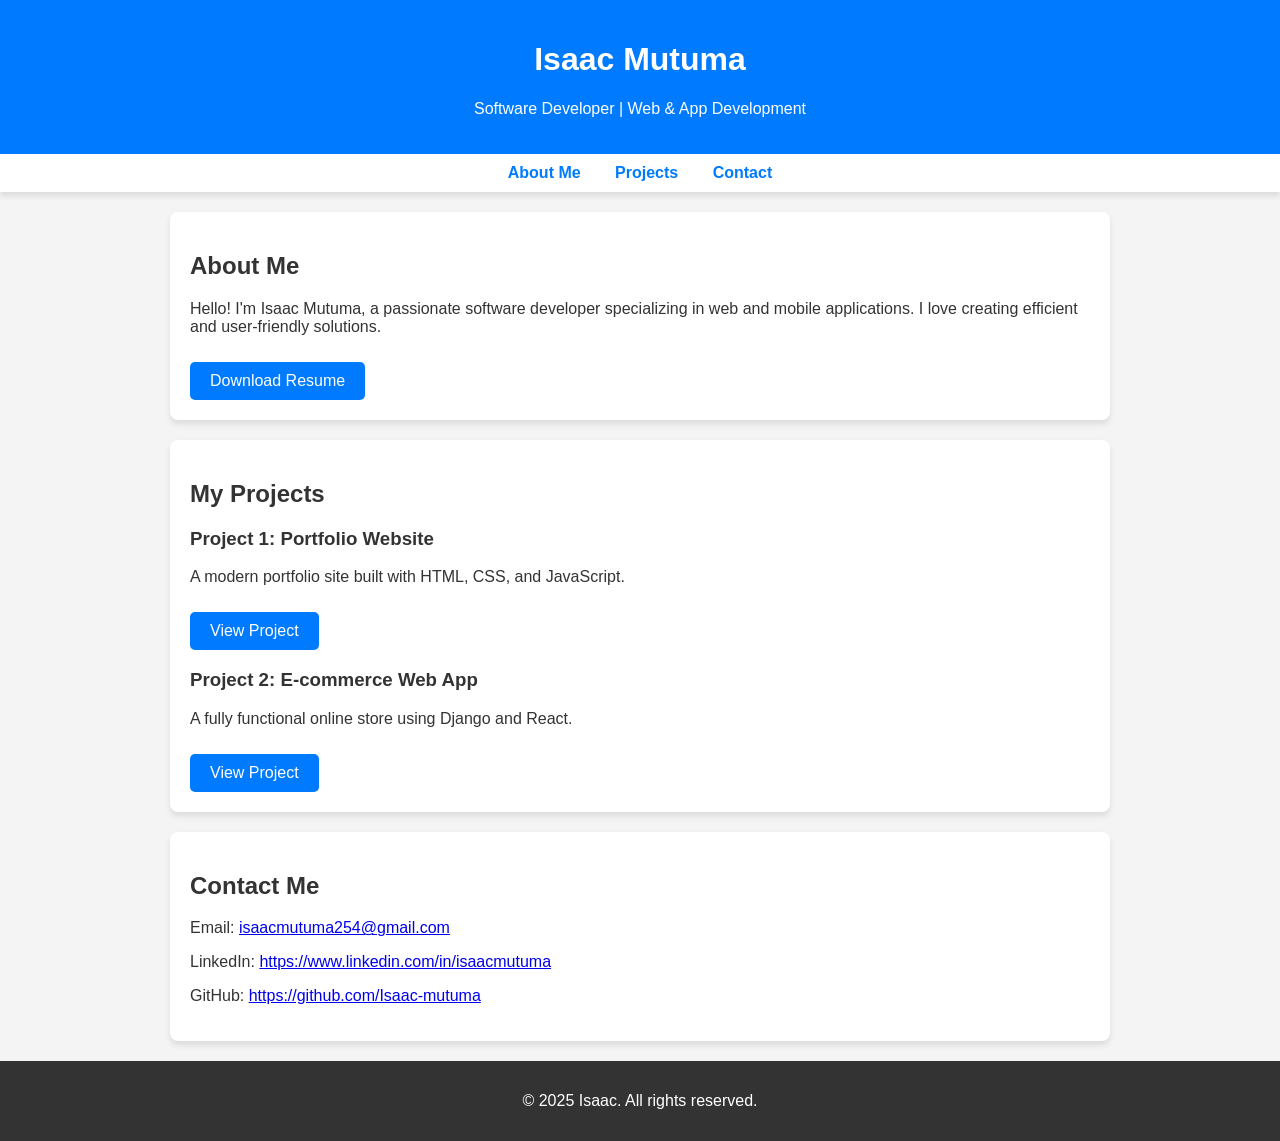
<file: index.html>
<!DOCTYPE html>
<html lang="en">
<head>
    <meta charset="UTF-8">
    <meta name="viewport" content="width=device-width, initial-scale=1.0">
    <meta name="description" content="Portfolio of [Your Name] - Software Developer specializing in web and app development.">
    <title> Isaac Mutuma | Software Developer</title>
    <style>
        body {
            font-family: Arial, sans-serif;
            margin: 0;
            padding: 0;
            background-color: #f4f4f4;
            color: #333;
        }
        header {
            background: #007bff;
            color: white;
            text-align: center;
            padding: 20px;
        }
        nav {
            background: #fff;
            padding: 10px;
            text-align: center;
            box-shadow: 0px 4px 6px rgba(0, 0, 0, 0.1);
        }
        nav ul {
            list-style: none;
            padding: 0;
            margin: 0;
        }
        nav ul li {
            display: inline;
            margin: 0 15px;
        }
        nav a {
            text-decoration: none;
            color: #007bff;
            font-weight: bold;
        }
        nav a:hover {
            text-decoration: underline;
        }
        .container {
            max-width: 900px;
            margin: 20px auto;
            padding: 20px;
            background: white;
            border-radius: 8px;
            box-shadow: 0px 4px 6px rgba(0, 0, 0, 0.1);
        }
        footer {
            text-align: center;
            padding: 15px;
            background: #333;
            color: white;
            margin-top: 20px;
        }
        .btn {
            display: inline-block;
            background: #007bff;
            color: white;
            padding: 10px 20px;
            text-decoration: none;
            border-radius: 5px;
            margin-top: 10px;
        }
        .btn:hover {
            background: #0056b3;
        }
    </style>
</head>
<body>

    <!-- Header Section -->
    <header>
        <h1>Isaac Mutuma</h1>
        <p>Software Developer | Web & App Development</p>
    </header>

    <!-- Navigation Section -->
    <nav>
        <ul>
            <li><a href="#about">About Me</a></li>
            <li><a href="#projects">Projects</a></li>
            <li><a href="#contact">Contact</a></li>
        </ul>
    </nav>

    <!-- About Section -->
    <section id="about" class="container">
        <h2>About Me</h2>
        <p>Hello! I'm Isaac Mutuma, a passionate software developer specializing in web and mobile applications. I love creating efficient and user-friendly solutions.</p>
        <a href="resume.pdf" class="btn">Download Resume</a>
    </section>

    <!-- Projects Section -->
    <section id="projects" class="container">
        <h2>My Projects</h2>
        
        <article>
            <h3>Project 1: Portfolio Website</h3>
            <p>A modern portfolio site built with HTML, CSS, and JavaScript.</p>
            <a href="#" class="btn">View Project</a>
        </article>

        <article>
            <h3>Project 2: E-commerce Web App</h3>
            <p>A fully functional online store using Django and React.</p>
            <a href="#" class="btn">View Project</a>
        </article>
    </section>

    <!-- Contact Section -->
    <section id="contact" class="container">
        <h2>Contact Me</h2>
        <p>Email: <a href="isaacmutuma254@gmail.com">isaacmutuma254@gmail.com</a></p>
        <p>LinkedIn: <a href="https://www.linkedin.com/in/isaacmutuma/" target="_blank">https://www.linkedin.com/in/isaacmutuma</a></p>
        <p>GitHub: <a href="https://github.com/Isaac-mutuma" target="_blank">https://github.com/Isaac-mutuma</a></p>
    </section>

    <!-- Footer Section -->
    <footer>
        <p>&copy; 2025 Isaac. All rights reserved.</p>
    </footer>

</body>
</html>
</file>
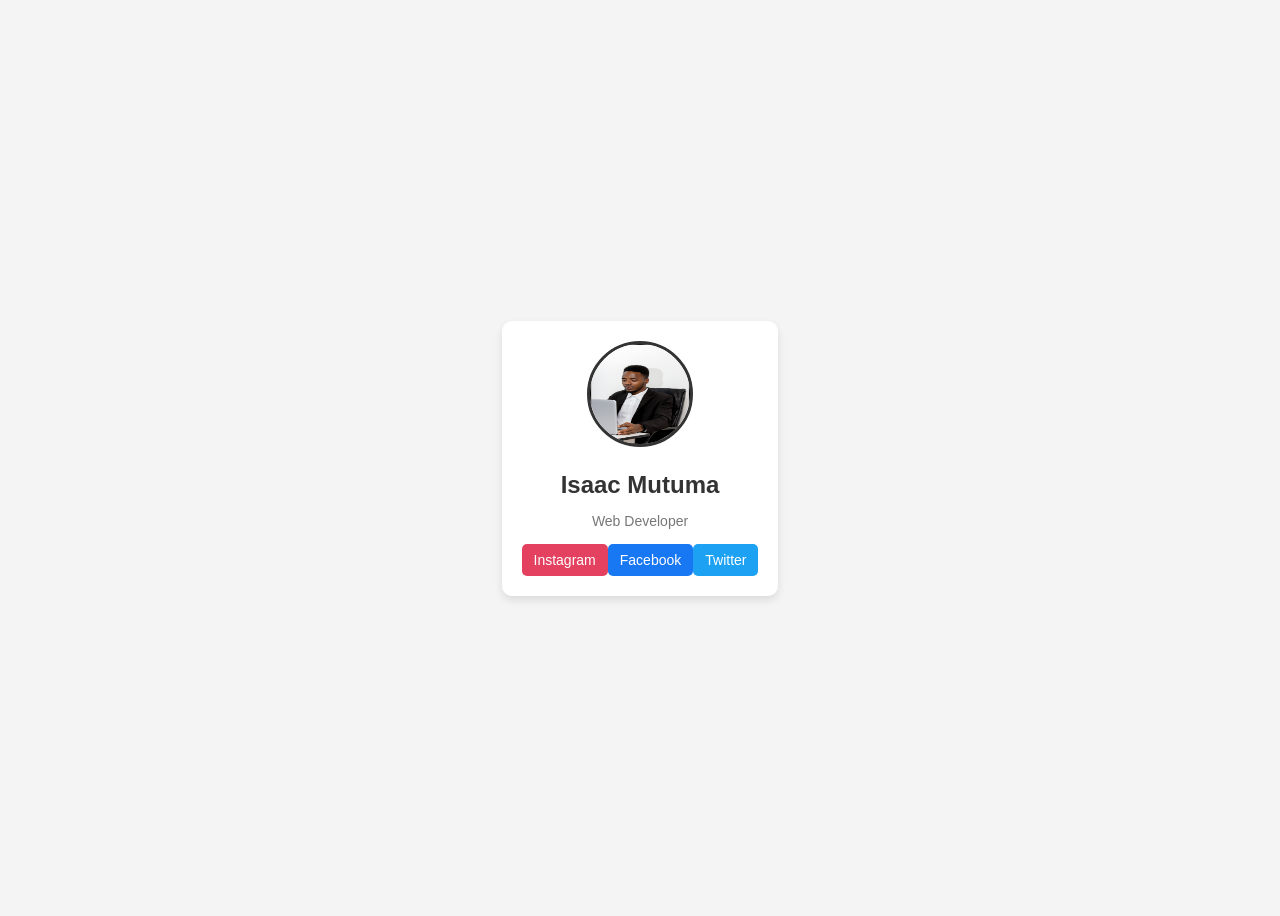
<file: Assgn 3/index.html>
<!DOCTYPE html>
<html lang="en">
<head>
    <meta charset="UTF-8">
    <meta name="viewport" content="width=device-width, initial-scale=1.0">
    <title>Profile Card</title>
    <link rel="stylesheet" href="style.css">
</head>
<body>

    <div class="profile-card">
        <img src="profile.png" alt="Isaac Mutuma" class="profile-img">
        <h2 class="name">Isaac Mutuma</h2>
        <p class="tag">Web Developer</p>
        
        <div class="social-links">
            <a href="#" class="social-btn instagram">Instagram</a>
            <a href="#" class="social-btn facebook">Facebook</a>
            <a href="#" class="social-btn twitter">Twitter</a>
        </div>
    </div>

</body>
</html>
</file>
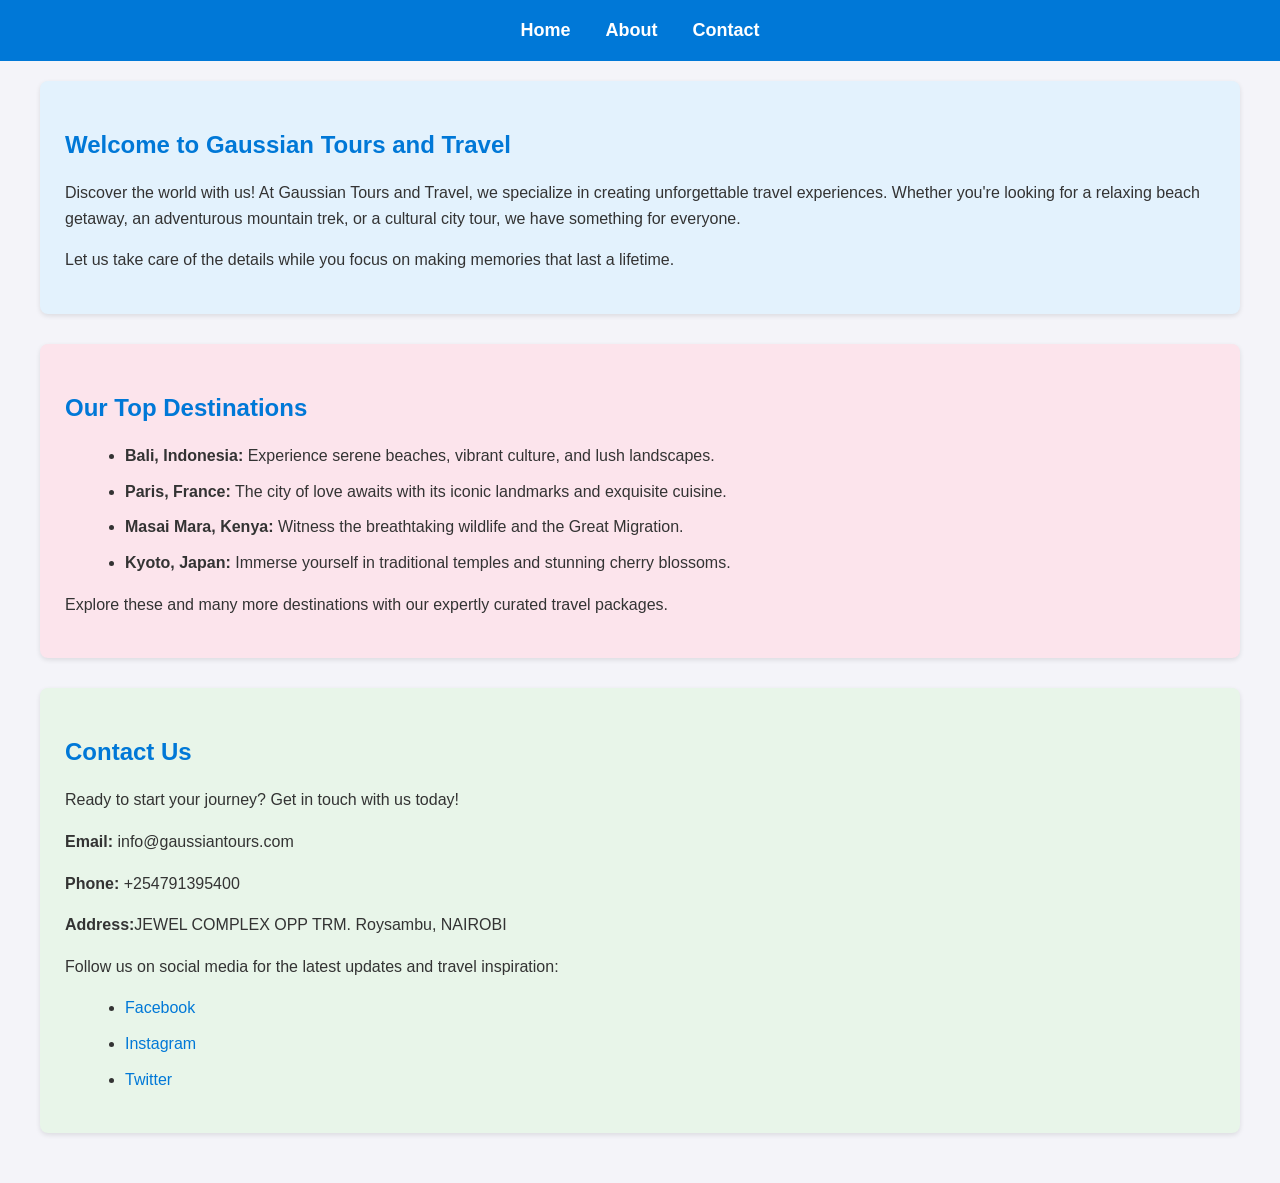
<file: Week 4/index.html>
<!DOCTYPE html>
<html>
<head>
    <link rel="stylesheet" type="text/css" href="styles.css">
    <title>Gaussian Tours and Travel</title>
</head>
<body>
    <nav class="navbar">
        <a href="#">Home</a>
        <a href="#about">About</a>
        <a href="#contact">Contact</a>
    </nav>
    <main class="content">
        <section class="section1" id="about">
            <h1>Welcome to Gaussian Tours and Travel</h1>
            <p>Discover the world with us! At Gaussian Tours and Travel, we specialize in creating unforgettable travel experiences. Whether you're looking for a relaxing beach getaway, an adventurous mountain trek, or a cultural city tour, we have something for everyone.</p>
            <p>Let us take care of the details while you focus on making memories that last a lifetime.</p>
        </section>
        <section class="section2">
            <h2>Our Top Destinations</h2>
            <ul>
                <li><strong>Bali, Indonesia:</strong> Experience serene beaches, vibrant culture, and lush landscapes.</li>
                <li><strong>Paris, France:</strong> The city of love awaits with its iconic landmarks and exquisite cuisine.</li>
                <li><strong>Masai Mara, Kenya:</strong> Witness the breathtaking wildlife and the Great Migration.</li>
                <li><strong>Kyoto, Japan:</strong> Immerse yourself in traditional temples and stunning cherry blossoms.</li>
            </ul>
            <p>Explore these and many more destinations with our expertly curated travel packages.</p>
        </section>
        <section class="section3" id="contact">
            <h2>Contact Us</h2>
            <p>Ready to start your journey? Get in touch with us today!</p>
            <p><strong>Email:</strong> info@gaussiantours.com</p>
            <p><strong>Phone:</strong> +254791395400</p>
            <p><strong>Address:</strong>JEWEL COMPLEX OPP TRM. Roysambu, NAIROBI</p>
            <p>Follow us on social media for the latest updates and travel inspiration:</p>
            <ul>
                <li><a href="#">Facebook</a></li>
                <li><a href="#">Instagram</a></li>
                <li><a href="#">Twitter</a></li>
            </ul>
        </section>
    </main>
</body>
</html>
</file>
<file: Assgn 3/style.css>
/* General Styling */
body {
    font-family: Arial, sans-serif;
    background-color: #f4f4f4;
    display: flex;
    justify-content: center;
    align-items: center;
    height: 100vh;
}

/* Profile Card */
.profile-card {
    background: white;
    padding: 20px;
    border-radius: 10px;
    text-align: center;
    box-shadow: 0 4px 8px rgba(0, 0, 0, 0.1);
    max-width: 300px;
}

/* Profile Image */
.profile-img {
    width: 100px;
    height: 100px;
    border-radius: 50%;
    border: 3px solid #333;
    margin-bottom: 10px;
}

/* Name & Tag */
.name {
    color: #333;
    margin: 10px 0;
}

.tag {
    color: #777;
    font-size: 14px;
    margin-bottom: 15px;
}

/* Social Media Buttons */
.social-links {
    display: flex;
    justify-content: space-between;
}

.social-btn {
    text-decoration: none;
    padding: 8px 12px;
    border-radius: 5px;
    font-size: 14px;
    color: white;
}

.instagram { background: #E4405F; }
.facebook { background: #1877F2; }
.twitter { background: #1DA1F2; }
</file>
<file: Week 4/styles.css>
/* General Styles */
body {
    font-family: Arial, sans-serif;
    margin: 0;
    padding: 0;
    background-color: #f4f4f9;
    color: #333;
    line-height: 1.6;
}

/* Navbar Styles */
.navbar {
    background-color: #0078d7;
    color: #fff;
    padding: 1rem;
    text-align: center;
}

.navbar a {
    color: #fff;
    text-decoration: none;
    margin: 0 15px;
    font-weight: bold;
}

.navbar a:hover {
    text-decoration: underline;
}

/* Main Content Styles */
.content {
    padding: 20px;
}

/* Section Styles */
section {
    margin-bottom: 30px;
    padding: 20px;
    background: #fff;
    border-radius: 8px;
    box-shadow: 0 2px 5px rgba(0, 0, 0, 0.1);
}

.section1 {
    background-color: #e3f2fd;
}

.section2 {
    background-color: #fce4ec;
}

.section3 {
    background-color: #e8f5e9;
}

/* Section Headings */
section h1, section h2 {
    color: #0078d7;
    margin-bottom: 15px;
}

/* Links in Sections */
section a {
    color: #0078d7;
    text-decoration: none;
}

section a:hover {
    text-decoration: underline;
}

/* List Styles */
ul {
    list-style-type: disc;
    margin-left: 20px;
}

ul li {
    margin-bottom: 10px;
}

/* Responsive Design */

/* Mobile (max-width: 600px) */
@media (max-width: 600px) {
    .navbar {
        font-size: 14px;
        padding: 0.5rem;
    }

    .navbar a {
        margin: 0 10px;
    }

    .content {
        padding: 10px;
    }

    section {
        padding: 15px;
    }

    section h1, section h2 {
        font-size: 18px;
    }

    ul {
        margin-left: 15px;
    }
}

/* Tablet (max-width: 768px) */
@media (max-width: 768px) {
    .navbar {
        font-size: 16px;
    }

    .content {
        padding: 15px;
    }

    section {
        padding: 20px;
    }

    section h1, section h2 {
        font-size: 20px;
    }
}

/* Desktop (min-width: 769px) */
@media (min-width: 769px) {
    .navbar {
        font-size: 18px;
    }

    .content {
        max-width: 1200px;
        margin: 0 auto;
    }

    section {
        padding: 25px;
    }

    section h1, section h2 {
        font-size: 24px;
    }
}
</file>
